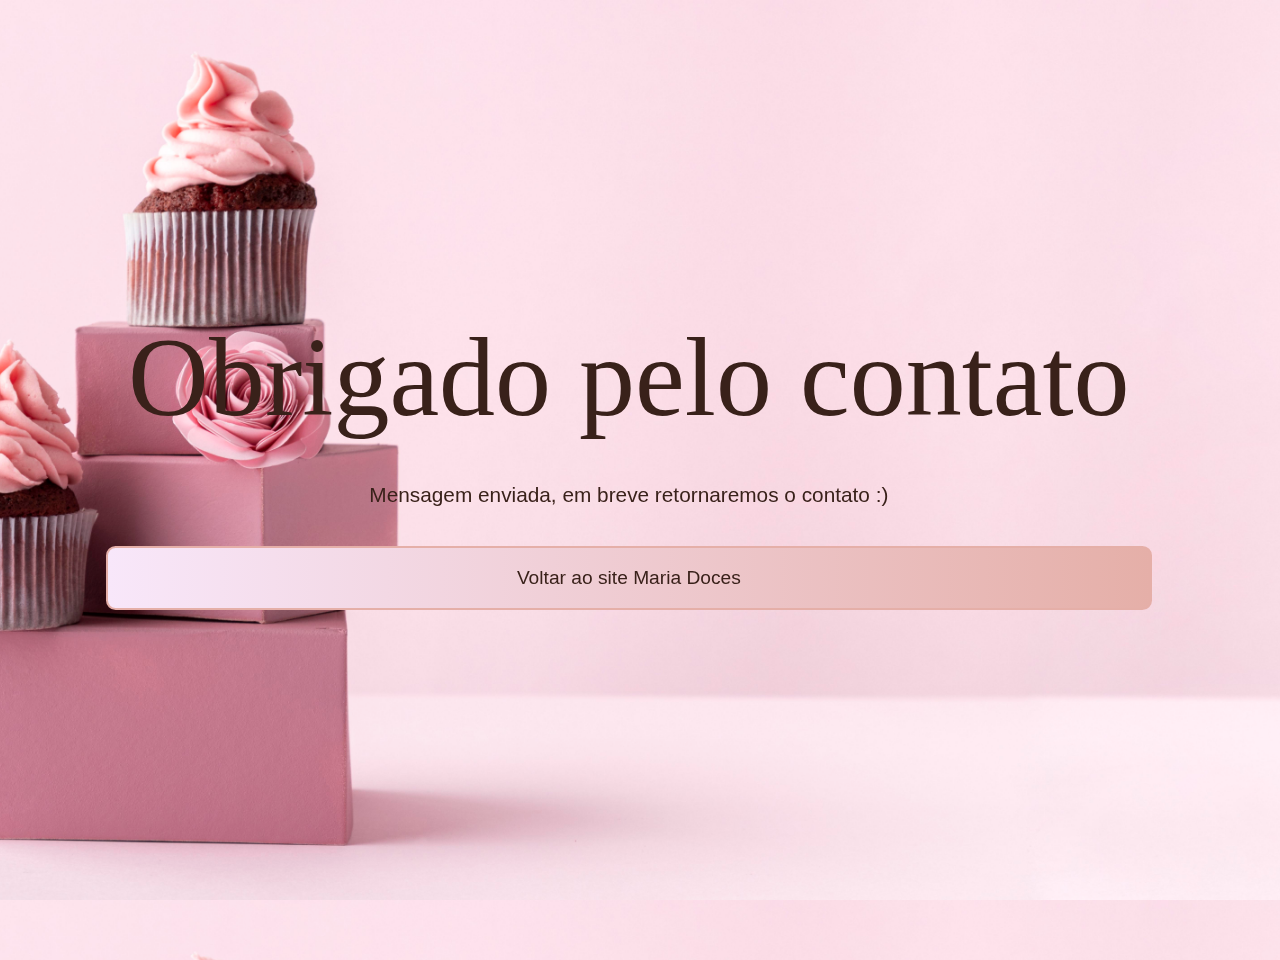
<file: obrigado.html>
<!DOCTYPE html>
<html lang="en">
<head>
    <meta charset="UTF-8">
    <meta name="viewport" content="width=device-width, initial-scale=1.0">
    <!-- CSS DO PROJETO -->
    <link rel="stylesheet" href="assets/css/obrigado-style.css">
    <title>Obrigado</title>
</head>
<body>
    <div class="area-Obrigado">
        <h1>Obrigado pelo contato</h1>
        <h3>Mensagem enviada, em breve retornaremos o contato :)</h3>
        <a href="../site Maria Doces 1/index.html">Voltar ao site Maria Doces</a>
    </div>

    <div class="ProdutBorder0">
        <div class="ProdutBorder1">
          <div class="ProdutBorder2"></div>
        </div>
    </div>

    <div class="ProdutBorder3">
        <div class="ProdutBorder4">
          
        </div>
    </div>
</body>
</html>
</file>
<file: assets/css/obrigado-style.css>
* {
    margin: 0px;
    padding: 0px;
    box-sizing: border-box;
    
}

:root {

    --first-main: #d6ebed; 
    --second-main: #aacbf6; 
    --third-main: #FEFF86; 
    --fourth-main: #e2c3bf; 
    --fifth-main: #f8e7fa; 
    --sixth-main: #39211a; 
    --seventh-main: #703d10;
    --eighth-main: #65b4d9; 
    --ninth-main: #b9d8d1;
    --tenth-main: #c3a74b;
}



Body {
    display: flex;
    align-items: center;
    justify-content: end;
    height: 100vh;
    background-color: var(--fifth-main);
    background-image: url('../images/figuras/cupcakes-deliciosos-com-copia-espaco.jpg');
    background-position: center;
    background-size: cover;
    overflow: hidden;
}

Body .area-Obrigado {
    
    text-align: center;
    margin-right: 8em;
    z-index: 8;
    
}

.area-Obrigado h1 {
    font-size: 7em;
    color: var(--sixth-main);
    font-weight: 400;
    font-family: Bitthai Script;
    margin: .2em;
}

.area-Obrigado h3 {
    font-size: 1.3em;
    font-family: 'Montserrat', sans-serif;
    font-weight: 400;
    
    color: var(--sixth-main);
    margin-top: 2em;
}

a {
    margin-top: 2em;
    padding: 1em;
    text-decoration: none;
    font-family: 'Montserrat', sans-serif;
    font-weight: 400;
    font-size: 1.2em;
    display: block;
    border: .15em solid #e5afa8;
    border-radius: .5em;
    color: var(--sixth-main);
    transition: 0.3s; 
    background: linear-gradient(-90deg,#e5afa8,var(--fifth-main));  

}

a:hover {
    background: transparent;
    background-color: #e5afa8;
    color: #fff;
    transform: scale(1.1);
}

.ProdutBorder3 {

    width: 30em;
    height: 30em;
    border-radius: 50%;
    border: 1em solid #FEFF86;
    opacity: 0;
    position: absolute;
    top: 30em;
    right: -10em;
    animation: slideLeft 3s ease forwards;
    animation-delay: 2s;
    z-index: 1;
}
.ProdutBorder3 .ProdutBorder4 {
    width: 100%;
    height: 100%;
    border-radius: 50%;
    border: 5px solid #dede81;
    
}
@keyframes slideLeft {
    0% {
        transform: translatex(600px);   
        opacity: 0;
    }
    100% {
        transform: translatex(0px);
        opacity: 1;
    }
}

.ProdutBorder0 {

    width: 10em;
    height: 10em;
    border-radius: 50%;
    border: 1em solid #FEFF86;
    opacity: 0;
    position: absolute;
    top: 38em;
    left: 40em;
    animation: slideLeft 1s ease forwards;
    animation-delay: 2s;
    z-index: 1;
}
.ProdutBorder1 {
    width: 100%;
    height: 100%;
    border-radius: 50%;
    border: 3px solid #dede81;
    
}

.ProdutBorder2 {
    width: 5em;
    height: 5em;
    border-radius: 50%;
    border: .6em solid #FEFF86;
    opacity: 0;
    position: relative;
    top: 5em;
    left: 20em;
    animation: slideLeft 3s ease forwards;
    animation-delay: 3s;
    z-index: 1;
    transition: 0.3s;
} 
@keyframes slideLeft {
    0% {
        transform: translatex(600px);   
        opacity: 0;
    }
    100% {
        transform: translatex(0px);
        opacity: 1;
    }
}

.ProdutBorder2:hover {
    transform: scale(1.1);
}
</file>
